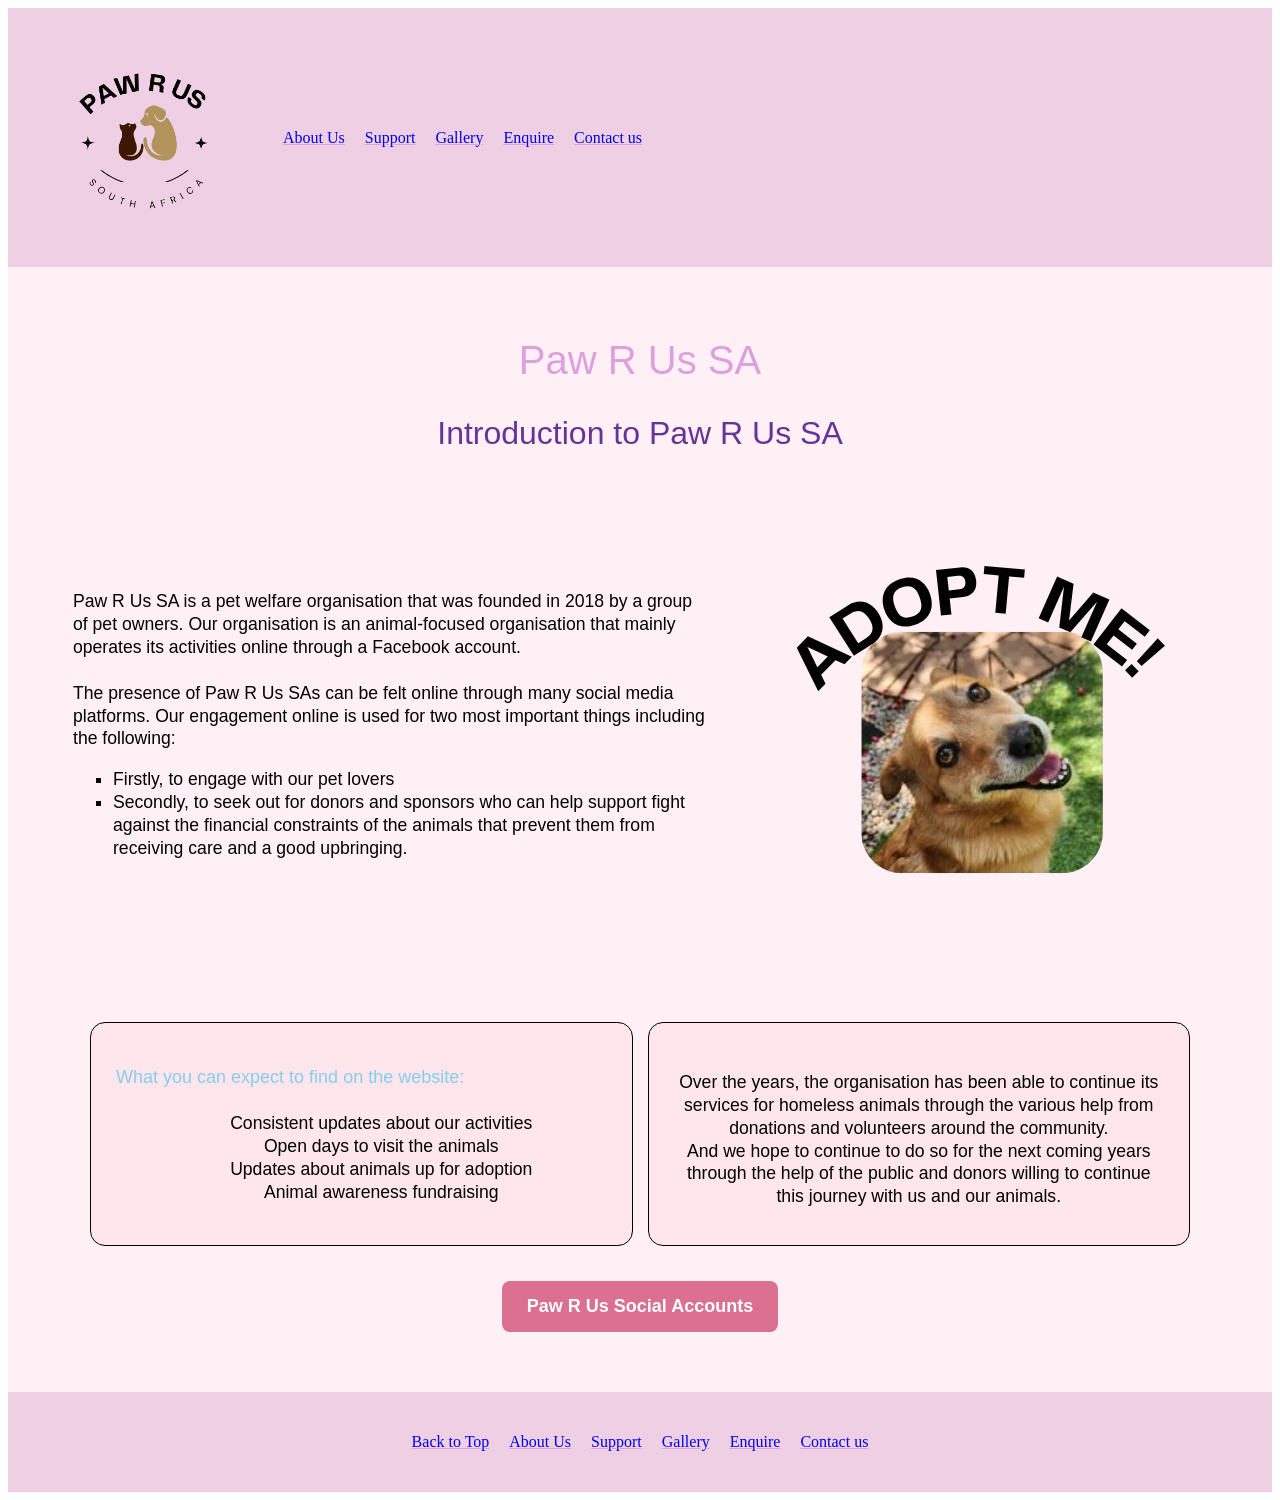
<file: index.html>
<!DOCTYPE html>
<html lang="en">
    <head>
        <meta charset="UTF-8">
         <title>
            Home Page | Non-profit Animal Welfare Organisation
        </title>
        <meta name="description" content="Paw R Us SA is a dog rescue Non-Profit Oranisation dedicated to animal welfare in South Africa. 
        The organisation provides homeless dogs with shelter, food and not only does the organisation provide dogs with a place to call their home,
        but these dogs are given a second chance in life at Paw R Us SA. ">

       <meta name="viewport" content="width=device-width, initial-scale=1.0">
        <meta name="author" content="Paw R Us South Africa">

        <style>
        .home-align{
         display:flex;
         flex-direction: row;
         gap:25px;
         align-items: center;
         margin: 0 auto;
         flex-wrap: wrap;
         justify-content: center;
         width:100%;
         max-width:1200px;
         margin-bottom: 10px;
         margin-top:0;
        }
         .statement{
            flex:1;
            padding:10px;
            border-radius: 20px;
            text-align: left;  
        }
        .statement img{
            max-width: 100%;
            height:auto;
            max-width: 250px;
            border-radius: 20px;;
        }
        .statement h4{
            text-align: center;
            margin-bottom: 10px;
        }
        .home-align h4{
            flex:1;
            
        }
        .home-align img{
            flex:1;
            width:100%;
            height:auto
        }
        
        .socials{
            display: flex;
            flex-direction: row;
           
        }
        .instagram{
            max-width: 75px;
            object-position: left;
            object-fit: contain;
        }
        .facebook{
            max-width: 48px;
            object-position: right;
            object-fit: contain;
        }
         .align{
         flex-direction: row;
         display: flex;
         gap:25px;
         align-items: center;
         flex-wrap: wrap;
         justify-content: center;
        }
         .li{
              align-items:center;
              justify-content: center;
               display: flex;
            }
            .text{
                align-items: center;
                justify-content: center;
            }
              .statement{
            flex:1;
            padding:25px;
            border-radius: 15px;
            text-align: left;
        }
        .mission-vission{
            display: flex;
            justify-content: center;
            align-items: stretch;
            gap: 15px;
           max-width: 1100px;
           margin: 35px auto;
           flex-wrap: wrap;   
        }
        </style>

       <link rel="stylesheet" href="css/styles.css">
        <script src="https://code.jquery.com/jquery-3.7.1.min.js"></script>
        <script src="javascript/jquery.js"></script>

    </head>
    
        
    <body>
         <header> 
             <!--The following is the header navigation links for the other web pages-->
            <div> <img src="Web Images/logo.png" alt="organisation logo" height="325px" width="255px"> </div>
           
            <a href="about_us.html">About Us</a>
           <a href="get_involved.html">Support</a>
            <a href="gallery.html">Gallery</a>
            <a href="enquiry.html">Enquire</a>
            <a href="contact.html">Contact us</a>
           
        
            
        </header> 

        <main>

        <h1 style="text-align: center;"> 
            Paw R Us SA
        </h1>

        <h2 style="text-align: center;">  Introduction to Paw R Us SA  </h2>
    
     
        <div class="home-align">
    
       <!--The following is an introduction explaining who are Paw R Us SA for people who dont know the NPO-->
        <br>
        <h4 style="text-align: left">
        Paw R Us SA is a pet welfare organisation that was founded in 2018 by a group of pet owners. Our organisation is an animal-focused organisation that mainly operates its activities online through a Facebook account. 
        <br>
        <br>
        The presence of Paw R Us SAs can be felt online through many social media platforms. 
        Our engagement online is used for two most important things including the following:
        <br>
        <ul>
        <li type="square">Firstly, to engage with our pet lovers</li>
        <li type="square">Secondly, to seek out for donors and sponsors who can help support fight against the financial constraints of the animals that prevent them from receiving care and a good upbringing.</li>

        </ul>
        </h4>
        
    
       <image-slide>
       
        <img src="Web Images/home.png" alt="Home page image introduction" 
        srcset="
        Web Images/home.jpg 480w,
        Web Images/home.jpg 800w,
        Web Images/home.jpg 1200w"
        sizes="
        (max-width:600px)90vw,
        (max-width:900px) 45vw,30vw">
        </image-slide>
        
    
    </div>

        <!--What can be expected in the organization website-->
                 <section class="mission-vission">
            <card class="statement" id="card-flip">
                 <h3 > What you can expect to find on the website: </h3>
                  <ul> <h4>
                 <li class="li">Consistent updates about our activities</li>
                 <li class="li">Open days to visit the animals </li>
                  <li class="li">Updates about animals up for adoption</li> 
                  <li class="li">Animal awareness fundraising </li>
                  </h4>
                   </ul>
            </card>
        
            <card class="statement" id="card-flip">
            <h4>
        Over the years, the organisation has been able to continue its services for homeless animals through the various help from donations and volunteers around the community.
        <br>
        And we hope to continue to do so for the next coming years through the help of the public and donors willing to continue this journey with us and our animals. 
        <br>
        </h4>

            </card>
        </section>

        <!--The following are links for users to use if they want to folow the NPO on other social media platforms, to remin connected to the organization's latest activities-->
        <button id="social-button"> Paw R Us Social Accounts</button>
        <div id="social-media" class="align">
            <h4 >Follow us more on the following social media platforms to remain in contact with us even more.</h4>
           <table width >
            <tr>
                <td width>
                <a href="https://www.facebook.com/PawsRUS.SA/" alt="Facebook logo" height="30px" width="20px"> <img src="Web Images/facebook.png" class="facebook"> </a>
                </td>

                <td width>
                 <a href="https://www.instagram.com/pawsrus_sa/" alt="instagram logo" height="30px" width="20px"><img src="Web Images/instagram.png" class="instagram"></a>

                </td>
            </tr>
        </table>
        </div>

     </main>
        <!--The above are footer navigation links for the other web pages-->  
        
      <footer>
       
     <a href="index.html">Back to Top</a>
     <a href="about_us.html">About Us</a>
   <a href="get_involved.html">Support</a>
     <a href="gallery.html">Gallery</a>
      <a href="enquiry.html">Enquire</a>
     <a href="contact.html">Contact us</a>
          
       </footer>
 
    </body>


   
  

</html>
</file>
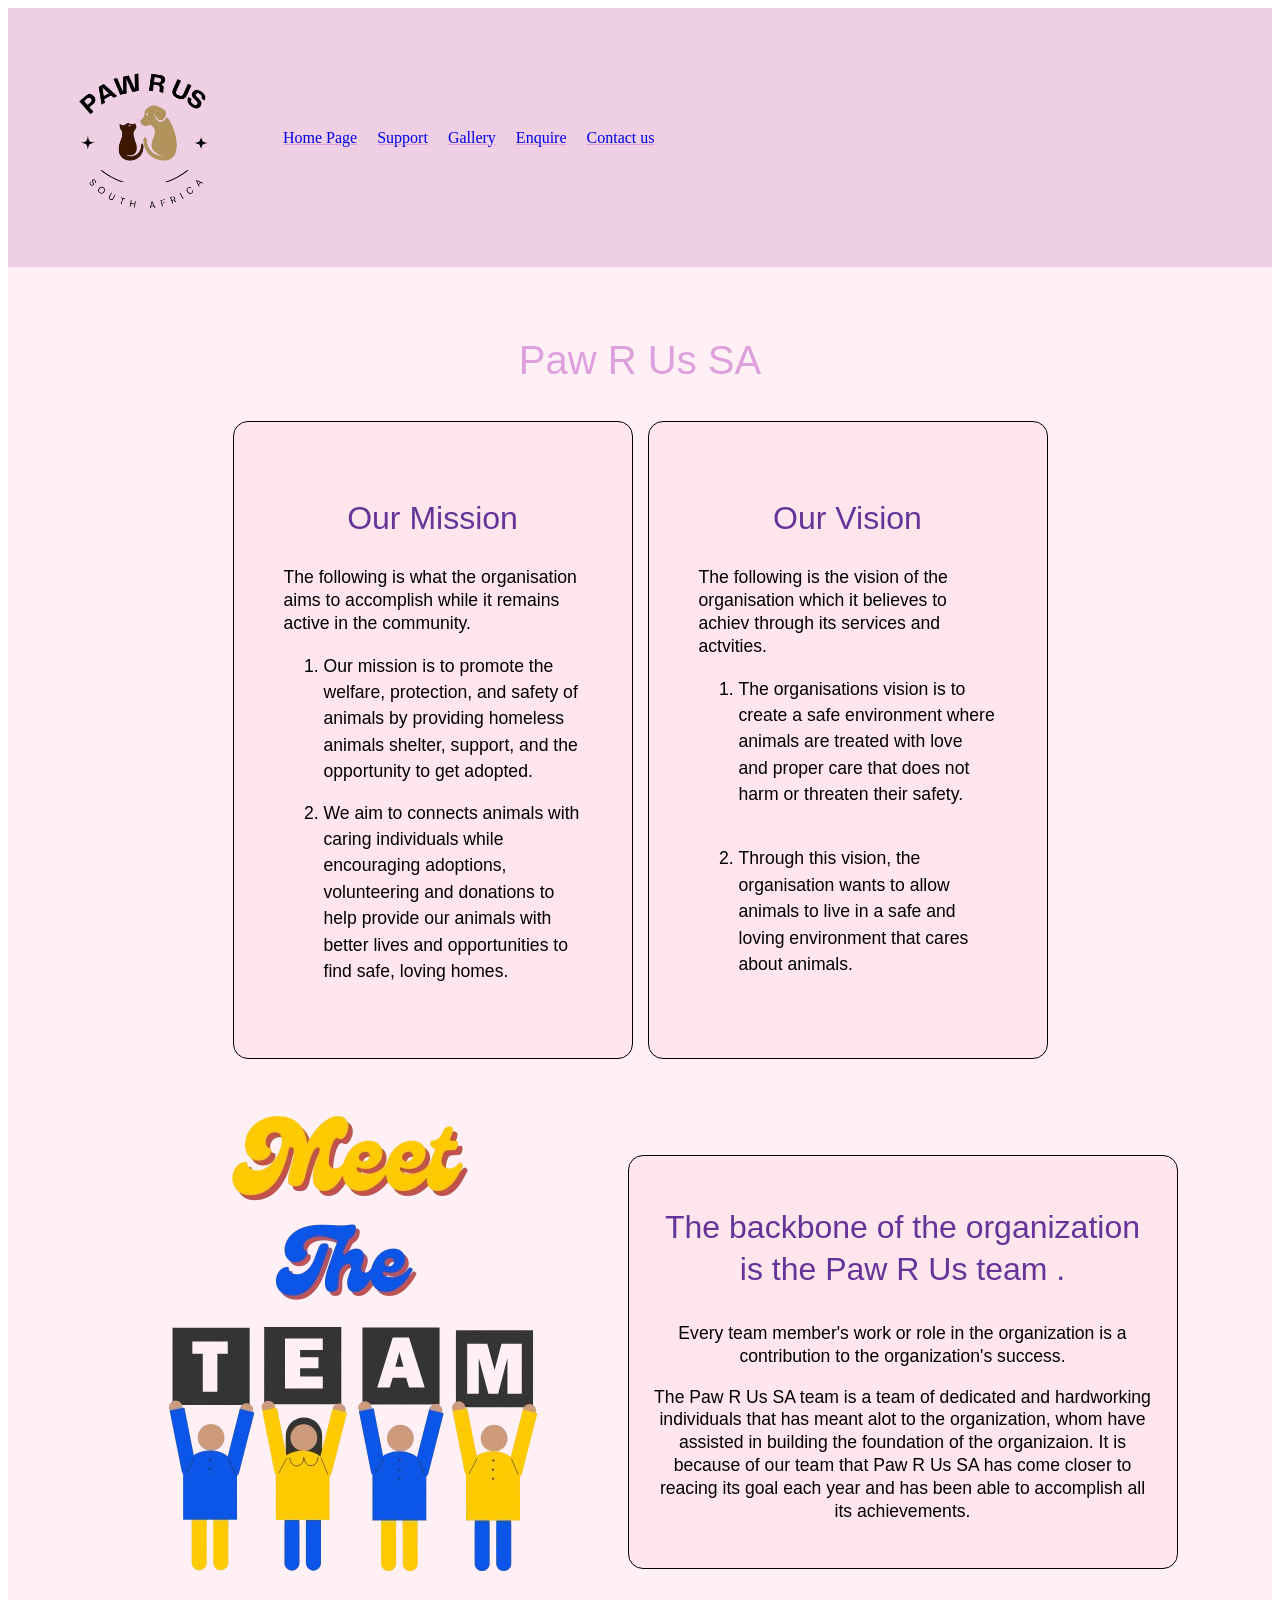
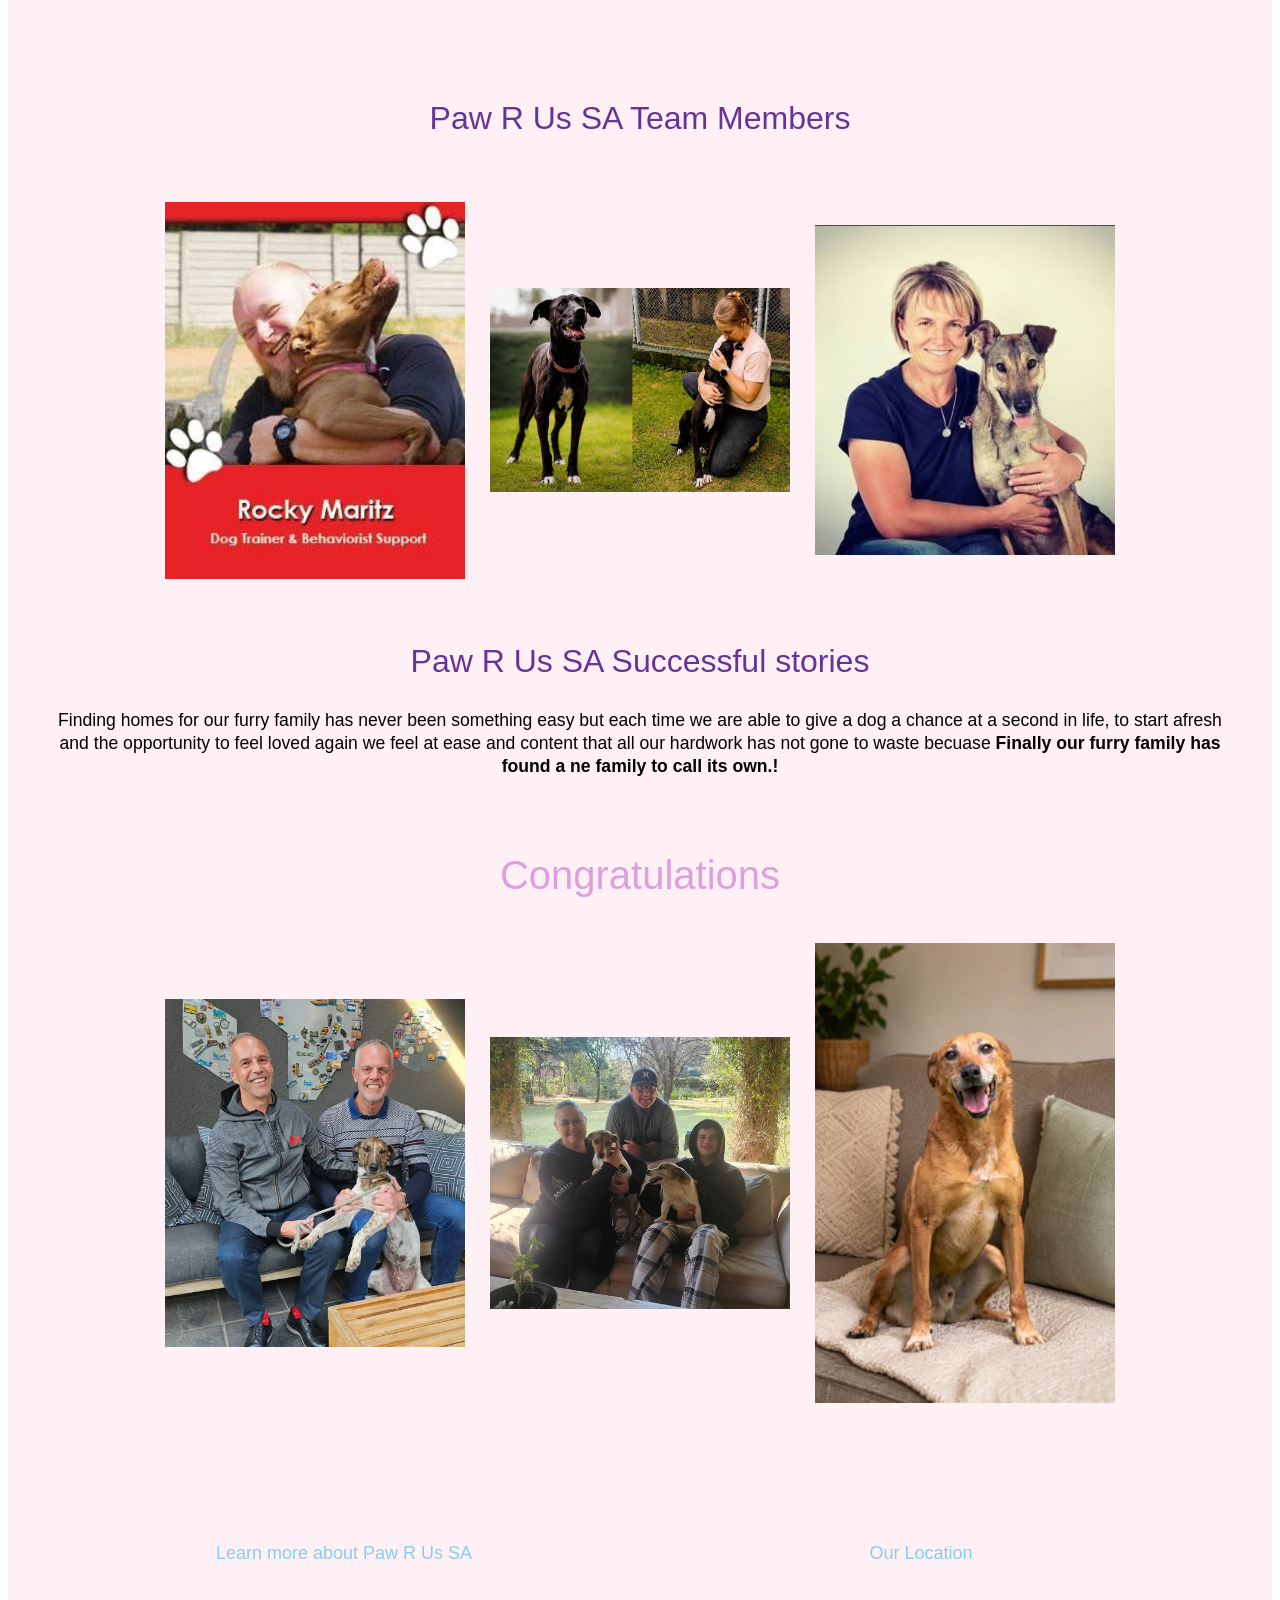
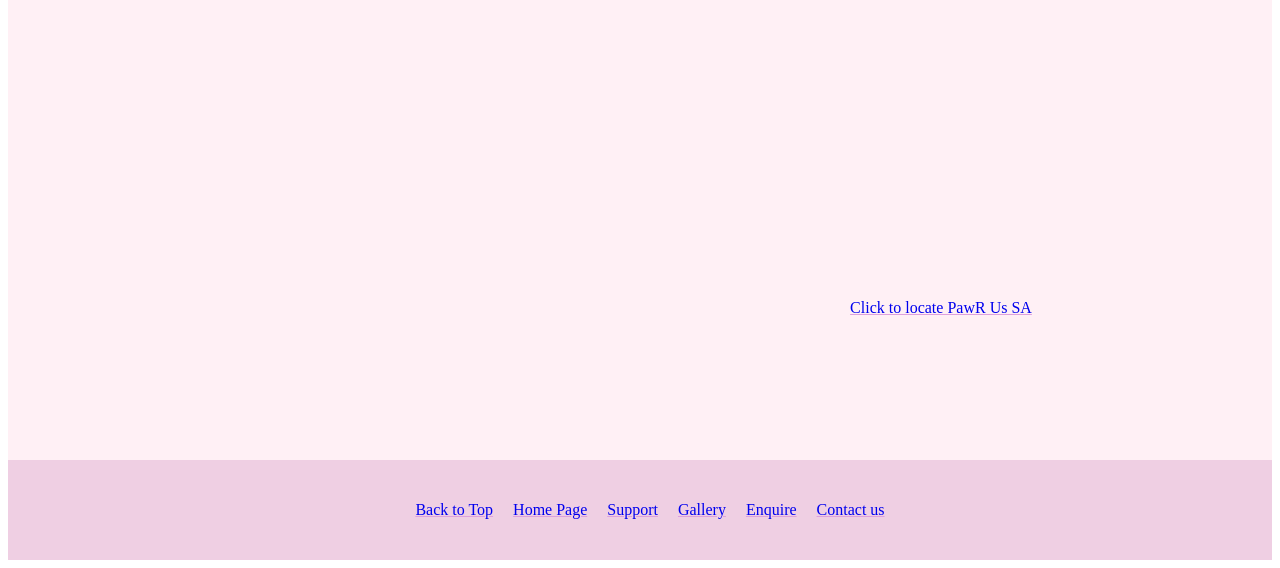
<file: about_us.html>
<!DOCTYPE html>
<html lang="en">
    <head>
        <meta charset="UTF-8">
         <title>
            About Us| Organisation Mission-Vission Statement and Team
        </title>
        <meta name="description" content="Learn more about the Paw R Us SA's Mission and Vission to promote the welfare of animal safety and ensure dogs are all given a place to stay and remain cared for.">

       <meta name="viewport" content="width=device-width, initial-scale=1.0">
        <meta name="author" content="Paw R Us South Africa">

        <link rel="stylesheet" href="css/styles.css">

       <style>
         .align{
         flex-direction: row;
         display: flex;
         gap:25px;
         padding:15px;
         align-items: center;
         flex-wrap: wrap;
         justify-content: center;
        
        }
        .the-team{
            flex-direction: row;
         display: flex;
         gap:25px;
         padding:15px;
         align-items: center;
         justify-content: center;
         flex-wrap: wrap;

        }
        .the-team ul{
           width: fit-content;
           margin:0 auto; 
           text-align: center;
           list-style-position: inside;
        }
        .the-team img{
            max-width: 900px;
            height: auto;
            width:100%;
        }
        .the-team li{
            align-items:center;
              justify-content: center;
               display: flex;
        }
        .align img{
            max-width: 300px;
            height: auto;
            width:100%;
        }
        .image{
         position: relative;
         top:-15px;
        
        }
        .statement{
            flex:1;
            padding:25px;
            border-radius: 15px;
            text-align: left;
        }
        .mission-vission{
            display: flex;
            justify-content: center;
            align-items: stretch;
            gap: 15px;
           max-width: 1100px;
           margin: 35px auto;
           flex-wrap: wrap;
        }
        .statement h2{
            text-align: center;
            margin-bottom: 15p;
        }
        .statement p{
            line-height: 1.5;
        }
        .statement li{
            margin-bottom: 15px;
            line-height: 1.5;
        }
        .media{
            display: flex;
            flex-direction: row;
            justify-content: center;
            align-items: stretch;
            gap:15px;
            padding:15px;
            max-width: 1200px;
            margin: 50px auto;
            flex-wrap: wrap;
            
        }
        .media-align{
            flex:1;
            padding:20px;
            border-radius: 15px;
            text-align:center ;
        }
        .media-align h2{
            margin-bottom: 10px;
        }
        .media-align p{
            line-height:1.5;
        }
        .media-align iframe{
            width:100%;
            height: auto;
            max-width: 560px;
            border-radius: 10px;
            aspect-ratio: 16 /9;
        }
        .media-align li{
             align-items:center;
            justify-content: center;
            display: flex;
        }

        
       
       </style>

    </head>

    

       
    
        
    <body>
        <!--The following are header navigation links for the other web pages-->
        <header> 
           <div> <img src="Web Images/logo.png" alt="organisation logo" height="325px" width="255px"> </div>

           
            <a href="index.html">Home Page</a>
            <a href="get_involved.html">Support</a>
            <a href="gallery.html">Gallery</a>
             <a href="enquiry.html">Enquire</a>
            <a href="contact.html">Contact us</a>
          
            
            
    
        </header>
    <main>

        <h1  style="text-align: center;">
            Paw R Us SA
        </h1>
        
           

        
        <section class="mission-vission">

       <!--The organization's mission statement-->
      <small-card id="card-flip">
         <div class="statement" >
        <h2> Our Mission </h2>
        
        <h4>The following is what the organisation aims to accomplish while it remains active in the community. 
        <ol>
        <li>Our mission is to promote the welfare, protection, and safety of animals by providing homeless animals shelter, support, and the opportunity to get adopted. </li>
        
        <li>We aim to connects animals with caring individuals while encouraging adoptions, volunteering and donations to help provide our animals with better lives and opportunities to find safe, loving homes.</li> 
        </ol>
        </h4>
        </div>
      </small-card>
       
        <small-card id="card-flip">
            <div class="statement" >
        <!--The organization's vision statement-->
        
        <h2>Our Vision </h2>
        <h4>
        The following is the vision of the organisation which it believes to achiev through its services and actvities.
       
        <ol>
        <li>The organisations vision is to create a safe environment where animals are treated with love and proper care that does not harm or threaten their safety. </li>
        <br>

        <li> Through this vision, the organisation wants to allow animals to live in a safe and loving environment that cares about animals.</li>
        </ol>
        </h4>
        </div>
        </small-card>
        

        </section>
        
        

        
        <!--Meet the organization's team and what the team means to the organization-->

        
        
        <div class="the-team" >

        <div class="image">
       <img src="Web Images/The team.png" alt="A team image" 
        srcset="
        Web Images/The team.png 480w,
        Web Images/The team.png 800w,
        Web Images/The team.png 1200w"
        sizes="
        (max-width:600px)90vw,
        (max-width:900px) 45vw,30vw" height="355px" width="335px">
       </div>

        

       <card id="card-flip">
         <div style="text-align: left;">
        <h2 style="text-align: center;">The backbone of the organization is the Paw R Us team .</p> </h2>
        <h4>
        <p style="text-align: center;">Every team member's work or role in the organization is a contribution to the organization's success.</p>
       <p style="text-align: center;">
        The Paw R Us SA team is a team of dedicated and hardworking individuals that has meant alot to the organization, whom have assisted in building the foundation of the organizaion.
        It is because of our team that Paw R Us SA has come closer to reacing its goal each year and has been able to accomplish all its achievements. 
       </p>
        
       
       </div>
        </h4>
       </card>
       
        </div>

       <br>
       <br>

        <!--Paw R Us SA team memeber images-->
        
        <h2 style="text-align: center;">Paw R Us SA Team Members </h2>
        <br>
        <div class="align">
        <img src="Web Images/team member(1).jpg" alt="image of team member" 
        srcset="
        Web Images/team member(1).jpg 480w,
        Web Images/team member(1).jpg 800w,
        Web Images/team member(1).jpg 1200w"
        sizes="
        (max-width:600px)90vw,
        (max-width:900px) 45vw,30vw">
        
        <img src="Web Images/team member(2).jpe" alt="image of team member" 
        srcset="
        Web Images/team member(2).jpg 480w,
        Web Images/team member(2).jpg 800w,
        Web Images/team member(2).jpg 1200w"
        sizes="
        (max-width:600px)90vw,
        (max-width:900px) 45vw, 30vw" >
        
        
        <img src="Web Images/team member(3).jpe" alt="image of team member" 
        srcset="
        Web Images/team member(3).jpg 480w,
        Web Images/team member(3).jpg 800w,
        Web Images/team member(3).jpg 1200w"
        sizes="
        (max-width:600px)90vw,
        (max-width:900px) 45vw,30vw">
        
        
        </div>
        <!--Paw R Us SA successful adoption stories-->
        <br>
        <h2  style="text-align: center;">Paw R Us SA Successful stories</h2>
        <h4> <p  style="text-align: center;">
        Finding homes for our furry family has never been something easy but each time we are able to give a dog a chance at a second in life, to start afresh and the opportunity to feel loved again we feel at ease and content that all our hardwork has not gone to waste becuase <b>Finally our furry family has found a ne family to call its own.!</b> 
        </p> </h4>
        <br>
        
        <h1  style="text-align: center;">Congratulations</h1>
        
        <div class="align">
        <img src="Web Images/success(1).jpe" alt="Successful dogs" 
        srcset="
        Web Images/success(1).jpe 480w,
        Web Images/success(1).jpe 800w,
        Web Images/success(1).jpe.jpg 1200w"
        sizes="
        (max-width:600px)90vw,
        (max-width:900px) 45vw,30vw">

        <img src="Web Images/success(2).jpe"alt="Successful dogs"
        srcset="
        Web Images/success(2).jpe 480w,
        Web Images/tsuccess(2).jpe 800w,
        Web Images/success(2).jpe 1200w"
        sizes="
        (max-width:600px)90vw,
        (max-width:900px) 45vw,30vw">

        <img src="Web Images/success(3).jpe" alt="Successful dogs" 
        srcset="
        Web Images/success(3).jpe 480w,
        Web Images/success(3).jpe 800w,
        Web Images/success(3).jpe 1200w"
        sizes="
        (max-width:600px)90vw,
        (max-width:900px) 45vw,30vw" >
        </div>
        <br>

       <section class="media">
       <div class="media-align">
        <h3> Learn more about Paw R Us SA </h3>
        <!--An embeded html code from a Paw R Us SA youtube video -->
       <iframe
         src="https://www.youtube.com/embed/vSdriaY0mBI?si=CtpageapYjpPVK2s" title="YouTube video player" frameborder="0" allow="accelerometer; autoplay; clipboard-write; encrypted-media; gyroscope; picture-in-picture; web-share" referrerpolicy="strict-origin-when-cross-origin" allowfullscreen>

       </iframe>
       </div>

       <div class="media-align">
        <h3>Our Location</h3>
       
     <iframe src="https://www.google.com/maps/embed?pb=!1m18!1m12!1m3!1d3587.2790431858516!2d28.01372587453467!3d-25.95888727722849!2m3!1f0!2f0!3f0!3m2!1i1024!2i768!4f13.1!3m3!1m2!1s0x1e9593d1e7197d8d%3A0x7e4c0caa4fa8c4b2!2sPaws%20R%20Us%20(SA)!5e0!3m2!1sen!2sza!4v1786803456953!5m2!1sen!2sza"  style="border:0;" allowfullscreen="" loading="lazy" referrerpolicy="strict-origin-when-cross-origin"></iframe>   
      
        <ul>
       <li>
        <!--An embeded html code from a Paw R Us SA's location from google maps -->
      <a href="https://maps.app.goo.gl/vM6PwuYXnWZ7UynZA"> Click to locate PawR Us SA </li>
    </ul>
    </h4>
     </div>

     </section>

    </main>

      <footer>
           <a href="about_us.html">Back to Top</a>
          <a href="index.html">Home Page</a>
            <a href="get_involved.html">Support</a>
            <a href="gallery.html">Gallery</a>
             <a href="enquiry.html">Enquire</a>
            <a href="contact.html">Contact us</a>
            
     </footer>
     <!--The above are footer navigation links for the other web pages-->
    </body>
</file>
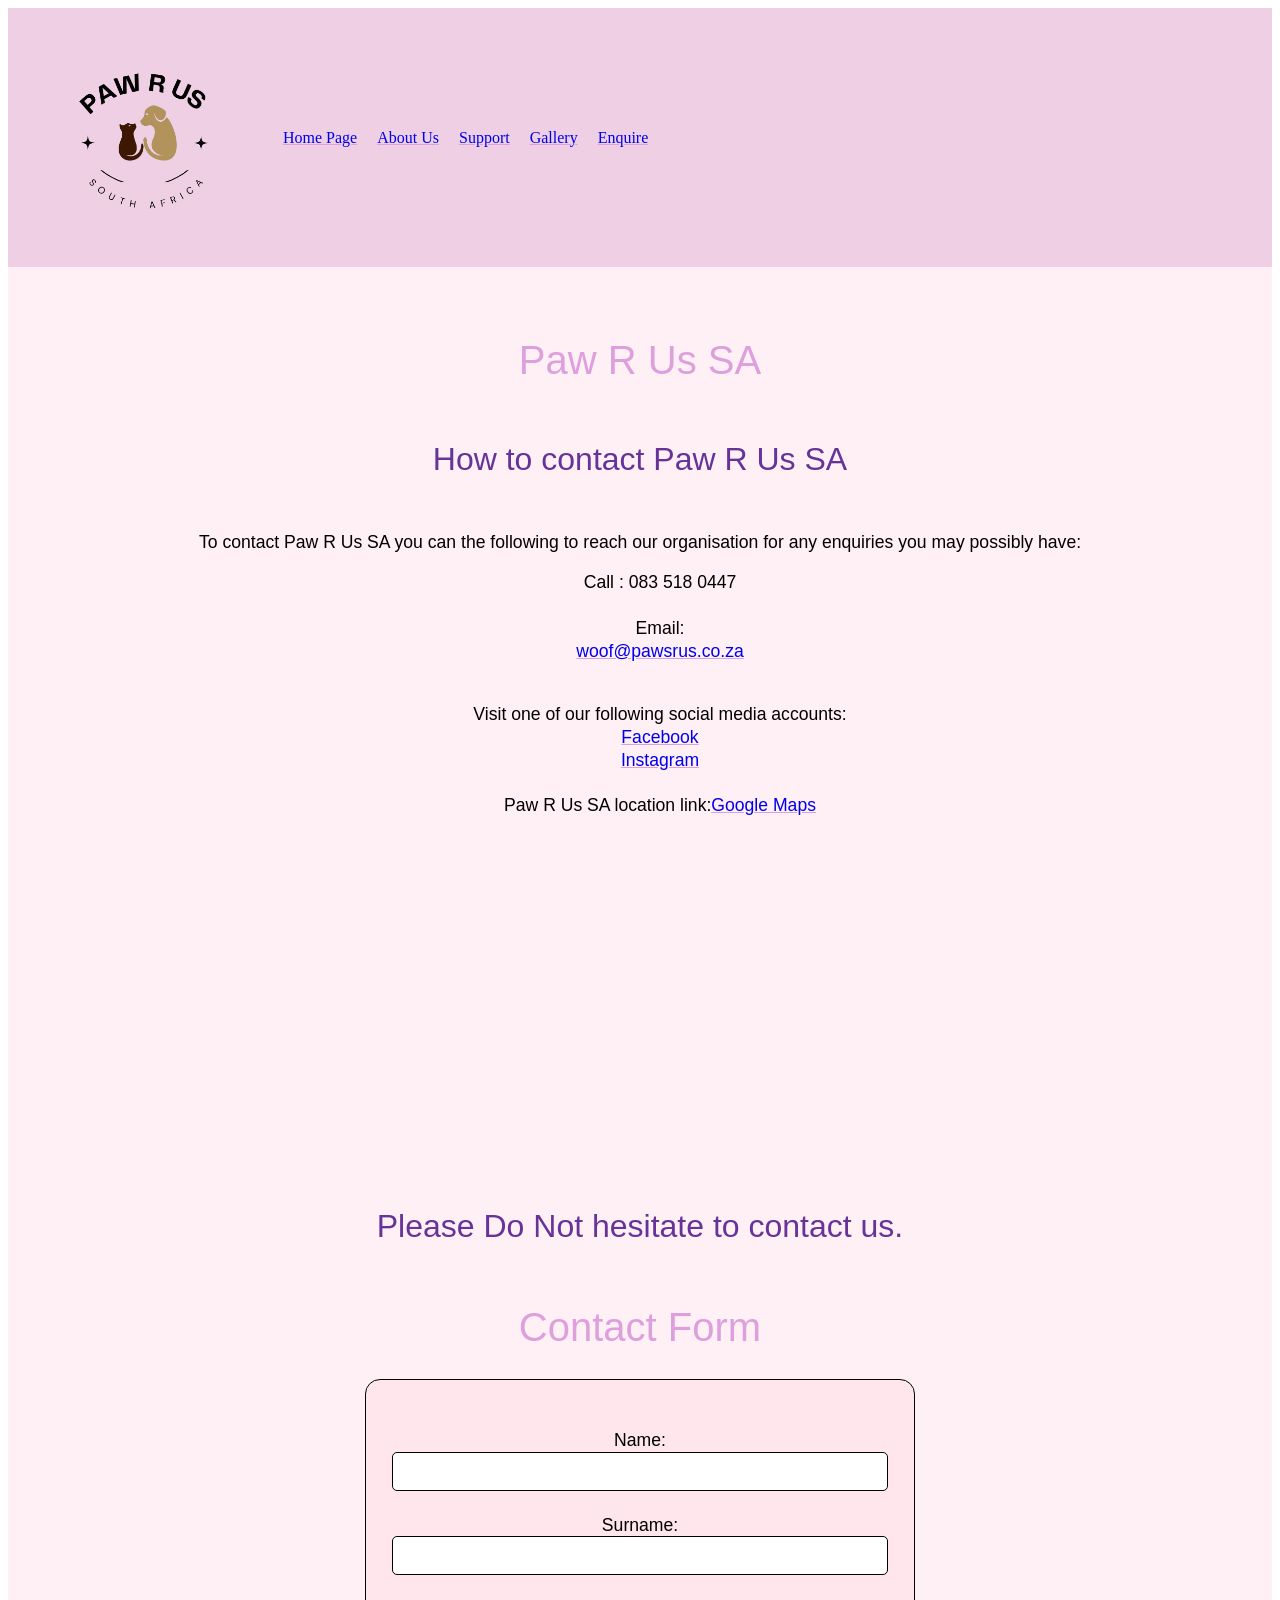
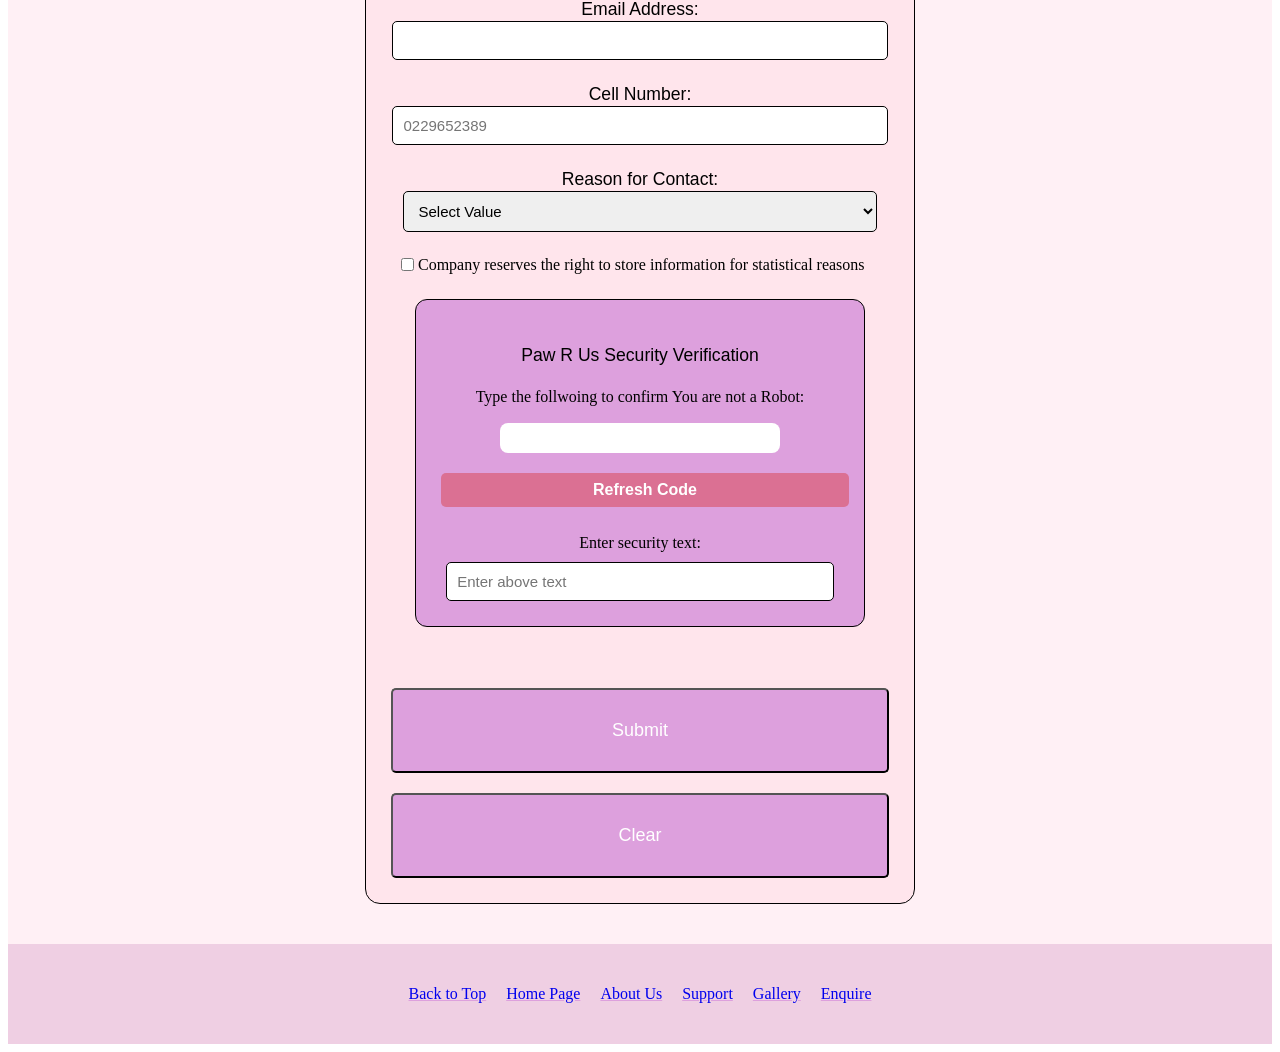
<file: contact.html>
<!DOCTYPE html>
<html lang="en">
    <head>
        <meta charset="UTF-8">
         <title>
            Contact Us | Get in Touch with Paw R Us SA 
        </title>
        <meta name="description" content="Contact Paw R Us SA using one of the alternative options provided to conatct the organisation about anything related to the NPO and relevant to the organisation.">

       <meta name="viewport" content="width=device-width, initial-scale=1.0">
        <meta name="author" content="Paw R Us South Africa">

        <link rel="stylesheet" href="css/styles.css">
        <script src="https://code.jquery.com/jquery-3.7.1.min.js"></script>
         <script src="javascript/jquery.js"></script>
        <script src="javascript/java.js" defer></script>
        <style>
            .align{
                align-items: center;
                justify-content: center;
                display:flex;
                flex-direction: column;
                text-align:center;
                margin: 0;
            }
            .li{
              align-items:center;
              justify-content: center;
               display: flex;
            }
              .checkBox{
                display:flex;
                align-items: center;
                gap:10px;
                margin-top: 10px;
            }
            checkBox input[type="checkBox"]{
                wisth:20px;
                height:20px;
                cursor: pointer;
                accent-color: plum ;
            }
            checkBox label{
                font-size: 10px;
                cursor: pointer;
               
            }
           
            


        </style> 
    </head>
     
    <body>
        <!--The following are header navigation links for the other web pages-->
    
        <header> 
           <div> <img src="Web Images/logo.png" alt="organisation logo" height="325px" width="255px"> </div>
           <a href="index.html">Home Page</a> 
           <a href="about_us.html">About Us</a>
          <a href="get_involved.html">Support</a>
            <a href="gallery.html">Gallery</a>
             <a href="enquiry.html">Enquire</a>
            
        </header>

        <main class="align">
        <h1>
            Paw R Us SA
        </h1>
        <!--The following in this web page are various and alternative ways users could contact the organisation-->

        <h2> How to contact Paw R Us SA </h2>
        <h4>
          To contact Paw R Us SA you can the following to reach our organisation for any enquiries you may possibly have:
            <ul>
            <li class="li">
                Call : 083 518 0447
            </li>
            <br>

            <li class="li">
                Email: 
                <br> <li class="li"> <a href="mailto:woof@pawsrus.co.za"> woof@pawsrus.co.za </a> </li>
            </li>
            <br>
            </ul>

            <ul>
              Visit one of our following social media accounts:
              <li class="li"> <a href="https://www.facebook.com/PawsRUS.SA/" >Facebook</a> </li>
              <li class="li" > <a href="https://www.instagram.com/pawsrus_sa/">Instagram</a> </li> 
            
             <br>

              <li class="li"> 
             Paw R Us SA location link: <a href="https://maps.app.goo.gl/vGNzW3QHffw3pA4Y6"> Google Maps</a>
               </li>
            </ul>

            <iframe src="https://www.google.com/maps/embed?pb=!1m18!1m12!1m3!1d3586.103107788369!2d28.0937759!3d-25.9974396!2m3!1f0!2f0!3f0!3m2!1i1024!2i768!4f13.1!3m3!1m2!1s0x1e9593d1e7197d8d%3A0x7e4c0caa4fa8c4b2!2sPaws%20R%20Us%20(SA)!5e0!3m2!1sen!2sza!4v1793361514066!5m2!1sen!2sza" width="400" height="300" style="border:0;" allowfullscreen="" loading="lazy" referrerpolicy="strict-origin-when-cross-origin">
                
            </iframe>
 
        </h4>
    
        <h2> Please Do Not hesitate to contact us.</h2>

        <h1> 
            Contact Form
        </h1>


        <card>
        <form id="contact" >
            <h4>
            Name: 
            <input type="text" id="fname" required>
            <small id="fnameError"></small>
            <br>
            <br>
            Surname: 
            <input type="text" id="lname" required>
            <small id="lnameError"></small>
            <br>
            <br>
            Email Address: 
            <input type="text" id="email" required>
            <small id="emailError"></small>
            <br>
            <br>
            Cell Number:
           <input type="tel" id="phone" maxlength="10" placeholder="0229652389" required>
            <small id="phoneError"></small>
            <br>
            <br>
            Reason for Contact:  
            <select required>
                <option value=""> Select Value</option>
                <option value="donation Delivery"> Donation Delivery </option>
                <option value="appointment"> Book Appointment</option>
                 <option value="adoption"> Adopt a Dog</option>
                  <option value="animal rescue">  Bring Rescued animal </option>
            </select>
            </h4>

           <table>
            <tr>
                <td>
                   <input type="checkbox" id="confirm" name="confirm" required>  
                </td>
                <td>
                     <label for="confirm">
                    Company reserves the right to store information for statistical reasons
                 </label>
                </td>
            </tr>
            
         </table>

         <div class="text-captcha">
            <h4>Paw R Us Security Verification</h4>
            <p>Type the follwoing to confirm You are not a Robot:</p>
            <div id="text" class="captcha-text"></div>
            <button type="button" id="refresh" class="captcha-refresh">
                Refresh Code
            </button>
            <br>
            <br>
            <label for="captchaInput">Enter security text:</label>
            <input type="text" id="captchaInput" placeholder="Enter above text" required>
            <small id="captchaError" class="error-message"></small>
         </div>
         
            <br>
 <button type="submit" class="button"><h3 style="color:white"> Submit
     
    <br>
     <button class="clear-btn" type="reset"> <h3 style="color:white"> Clear</h3></button>
            
    </h3>
    </button>
        </form>
        </card>
        
        </main>

      <footer>
         <a href="contact.html">Back to Top</a>
         <a href="index.html">Home Page</a>
          <a href="about_us.html">About Us</a>
         <a href="get_involved.html">Support</a>
            <a href="gallery.html">Gallery</a>
        <a href="enquiry.html">Enquire</a>
      </footer>
        <!--The above are footer navigation links for the other web pages-->
        
    </body>

   

</html>
</file>
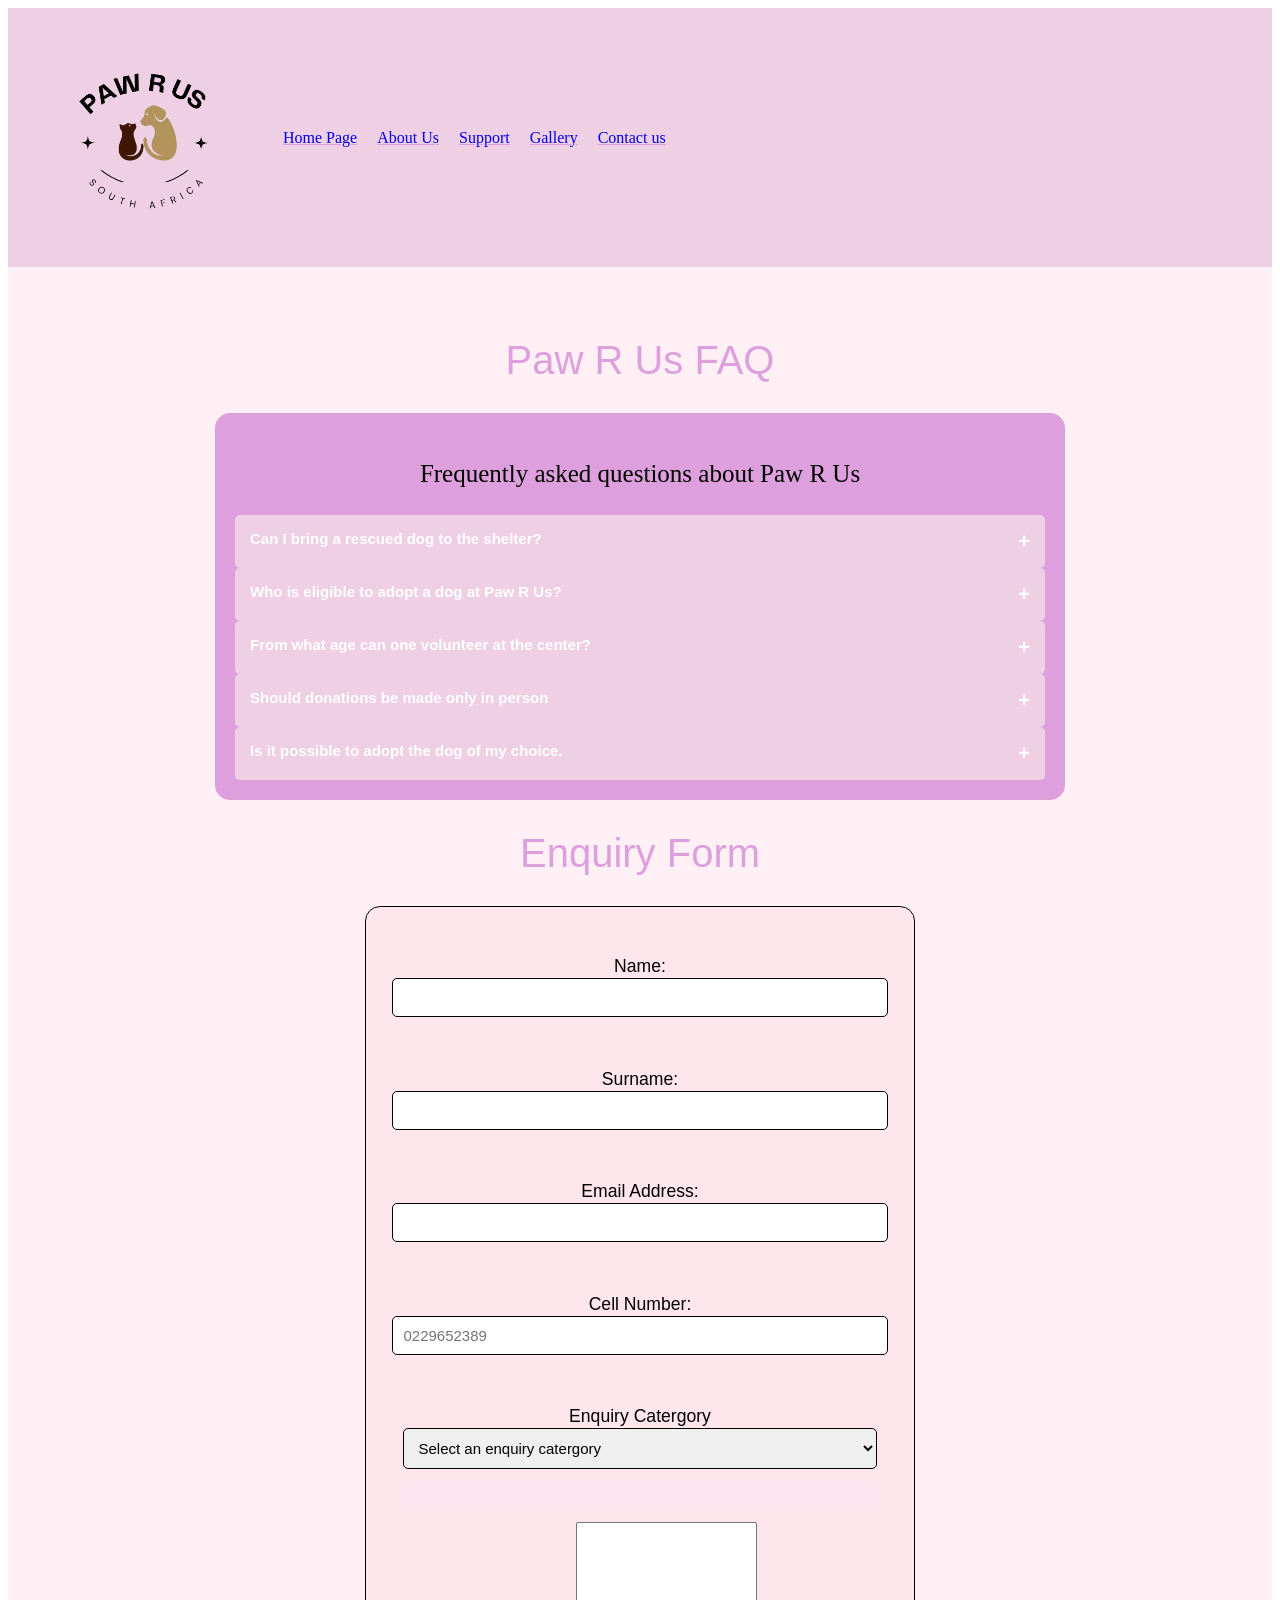
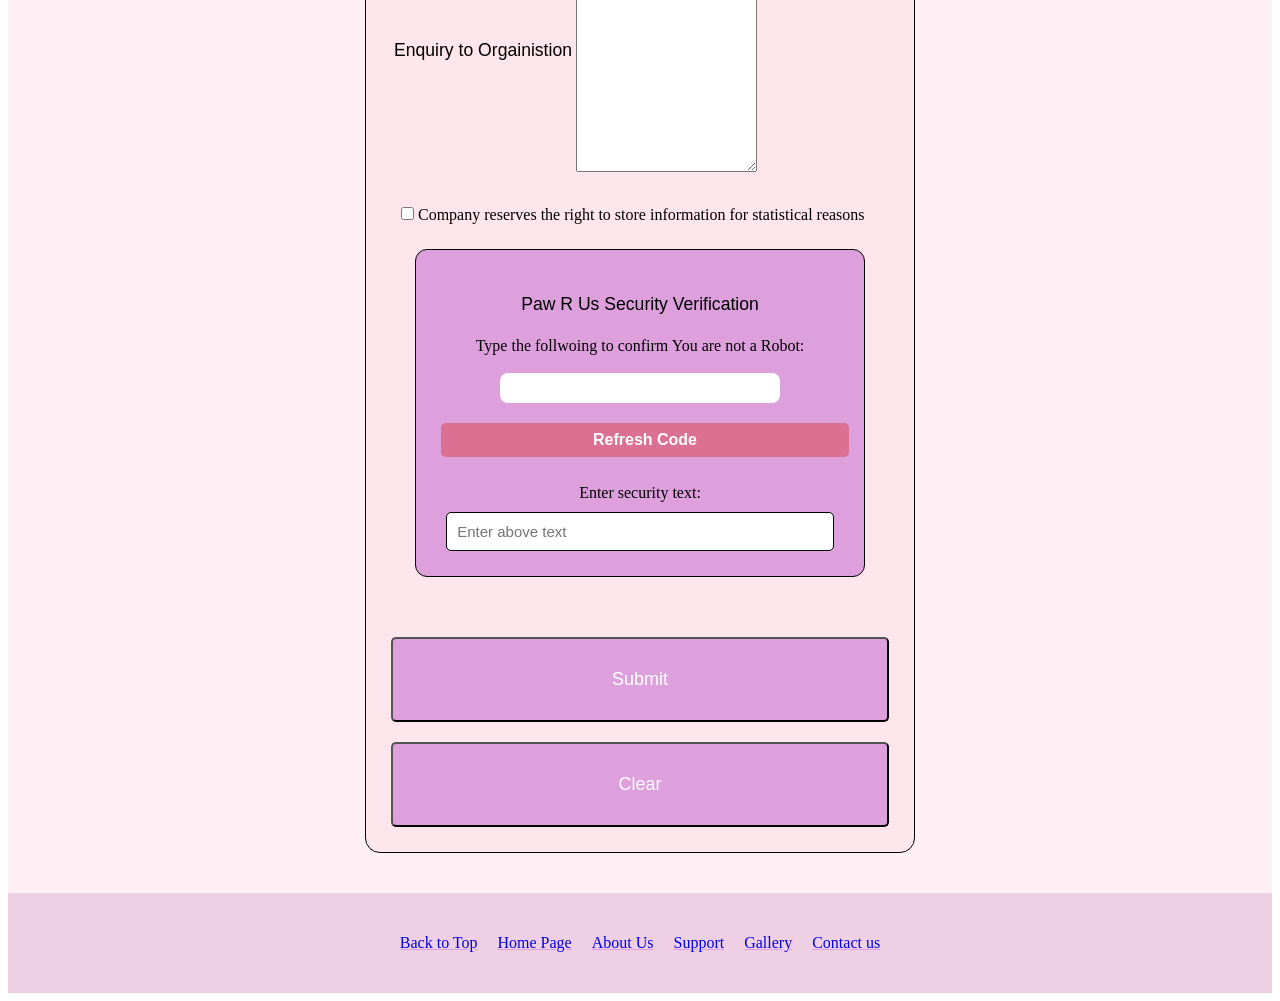
<file: enquiry.html>
<!DOCTYPE html>
<html lang="en">
    <head>
        <meta charset="UTF-8">
         <title>
            Enquiry | Paw R Us FAQs and Enquiries
        </title>
        <meta name="description" content="Enquire and find Paw R Us frequently asked question about the  about the organisation and its Services, Donations, Adoption processes ,Volunteering Programme .">

       <meta name="viewport" content="width=device-width, initial-scale=1.0">
        <meta name="author" content="Paw R Us South Africa">

         <link rel="stylesheet" href="css/styles.css">
        <script src="https://code.jquery.com/jquery-3.7.1.min.js"></script>
         <script src="javascript/jquery.js"></script>
        <script src="javascript/java.js" defer></script>
        
          

         <style>
            .align{
                align-items: center;
                justify-content: center;
                display:flex;
                flex-direction: column;
                text-align:center;
                margin: 0;
            }
            .checkBox{
                display:flex;
                align-items: center;
                gap:10px;
                margin-top: 10px;
            }
            checkBox input[type="checkBox"]{
                width:20px;
                height:20px;
                cursor: pointer;
                accent-color: plum ;
            }
            checkBox label{
                font-size: 10px;
                cursor: pointer;
               
            }
            .user-enquiry{
               width: 100%;
                height: 250px;
               resize: vertical;
               box-sizing: border-box;
            }
            #catergoryResponse{
                width:90%;
                max-width: 600px;
                padding:15px;
                margin:10px auto;
                background-color: #ffe5ef;
                border-radius: 10px;
                text-align: center;
            }

         </style>
    </head>
    <body>
         <header> 
             <!--The following is the header navigation links for the other web pages-->
            <div> <img src="Web Images/logo.png" alt="organisation logo" height="325px" width="255px"> </div>
           
            <a href="index.html">Home Page</a>
            <a href="about_us.html">About Us</a>
       <a href="get_involved.html">Support</a>
            <a href="gallery.html">Gallery</a>
            <a href="contact.html">Contact us</a>
           
        
            
        </header> 
        
       <main  class="align">

        <h1>Paw R Us FAQ </h1>
        
        <section class="faq-section">
            <p>Frequently asked questions about Paw R Us</p>
            <div id="faq"></div>
        </section>

      <h1>
        Enquiry Form
      </h1>
        
        <card>
        <form id="contact" >
            <h4>
           Name: 
           <input type="text" id="fname" required>
            <small id="fnameError" class="error-message"></small>
            <br>
            <br>
            Surname: 
            <input type="text" id="lname" required>
            <small id="lnameError" class="error-message"></small>
            <br>
            <br>
            Email Address: 
            <input type="text" id="email" required>
            <small id="emailError" class="error-message"></small>
            <br>
            <br>
            Cell Number: 
            <input type="tel" id="phone" maxlength="10" placeholder="0229652389" required>
            <small id="phoneError" class="error-message"></small>
            <br>
            <br>

            Enquiry Catergory
            <select id="catergory" required>
                <option value="">Select an enquiry catergory</option>
                <option value="services">Services</option>
                <option value="adoption">Adoption</option>
                <option value="donations">Donations</option>
                <option value="volunteering">Volunteering</option>
            </select>
            <small id="catergoryError" class="error-message"></small>

            <div id="catergoryResponse"></div>
            
            <table>
                <tr>
                    <td> 
                        <label for="enquiry"> Enquiry to Orgainistion </label>
                    </td>

                    <td>
                        <textarea id="enquiry" name="enquiry" class="user-enquiry" rows="5" 
                      placeholder="Type your enquiry here..." required>
                          </textarea>
                    </td>
                </tr>
            </table>
         </h4>

         <table>
            <tr>
                <td>
                   <input type="checkbox" id="confirm" name="confirm" required>  
                </td>
                <td>
                     <label for="confirm">
                    Company reserves the right to store information for statistical reasons
                 </label>
                </td>
            </tr>
            
         </table>

         <div class="text-captcha">
            <h4>Paw R Us Security Verification</h4>
            <p>Type the follwoing to confirm You are not a Robot:</p>
            <div id="text" class="captcha-text"></div>
            <button type="button" id="refresh" class="captcha-refresh">
                Refresh Code
            </button>
            <br>
            <br>
            <label for="captchaInput">Enter security text:</label>
            <input type="text" id="captchaInput" placeholder="Enter above text" required>
            <small id="captchaError" class="error-message"></small>
         </div>
            

            <br>
            <button type="submit" class="button"><h3 style="color:white">
                Submit</h3></button>
            
            <br>
            <button class="clear-btn" type="reset"> <h3 style="color:white"> Clear</h3></button>
            
        </form>
        </card>
       
       </main>
        
      <footer>
       
      <a href="enquiry.html">Back to Top</a>
      <a href="index.html">Home Page</a>
     <a href="about_us.html">About Us</a>
    <a href="get_involved.html">Support</a>
     <a href="gallery.html">Gallery</a>
     <a href="contact.html">Contact us</a>
       <!--The above are footer navigation links for the other web pages-->  
          
    </footer>
    </body>
</html>
</file>
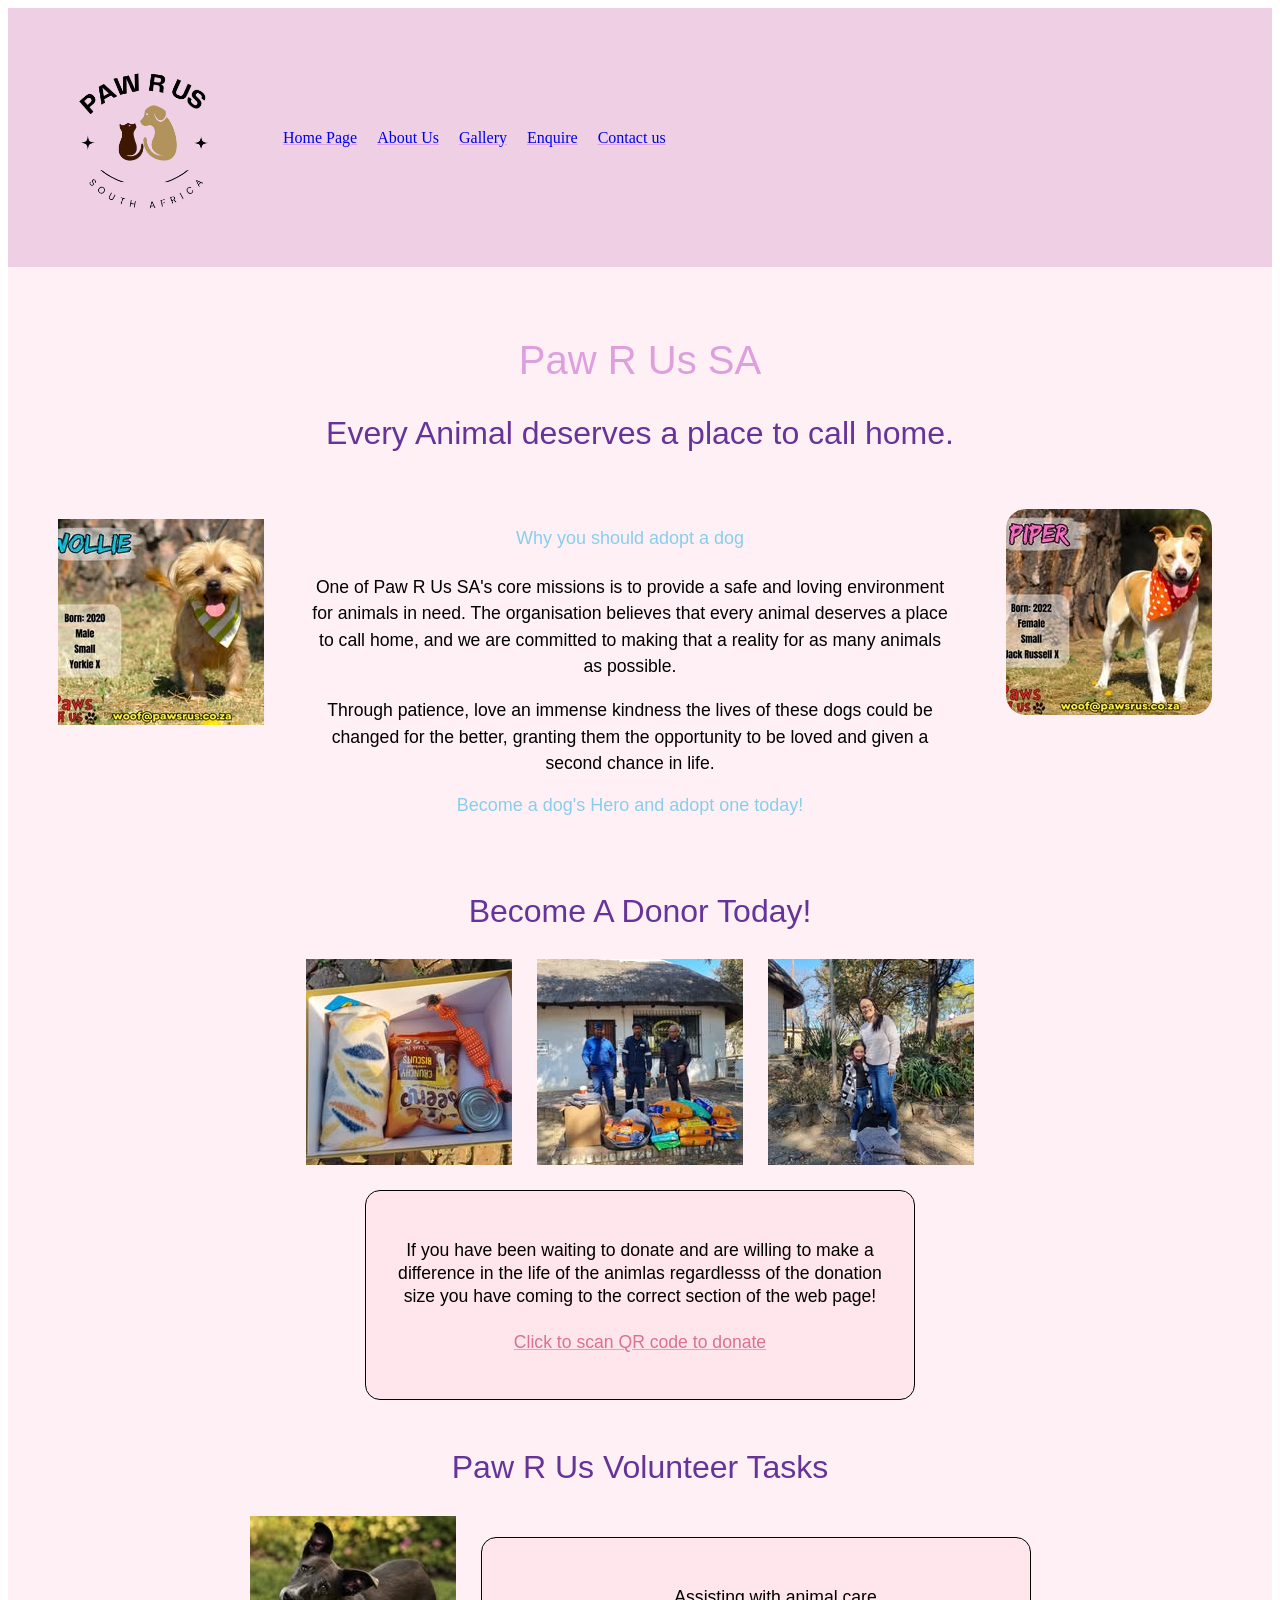
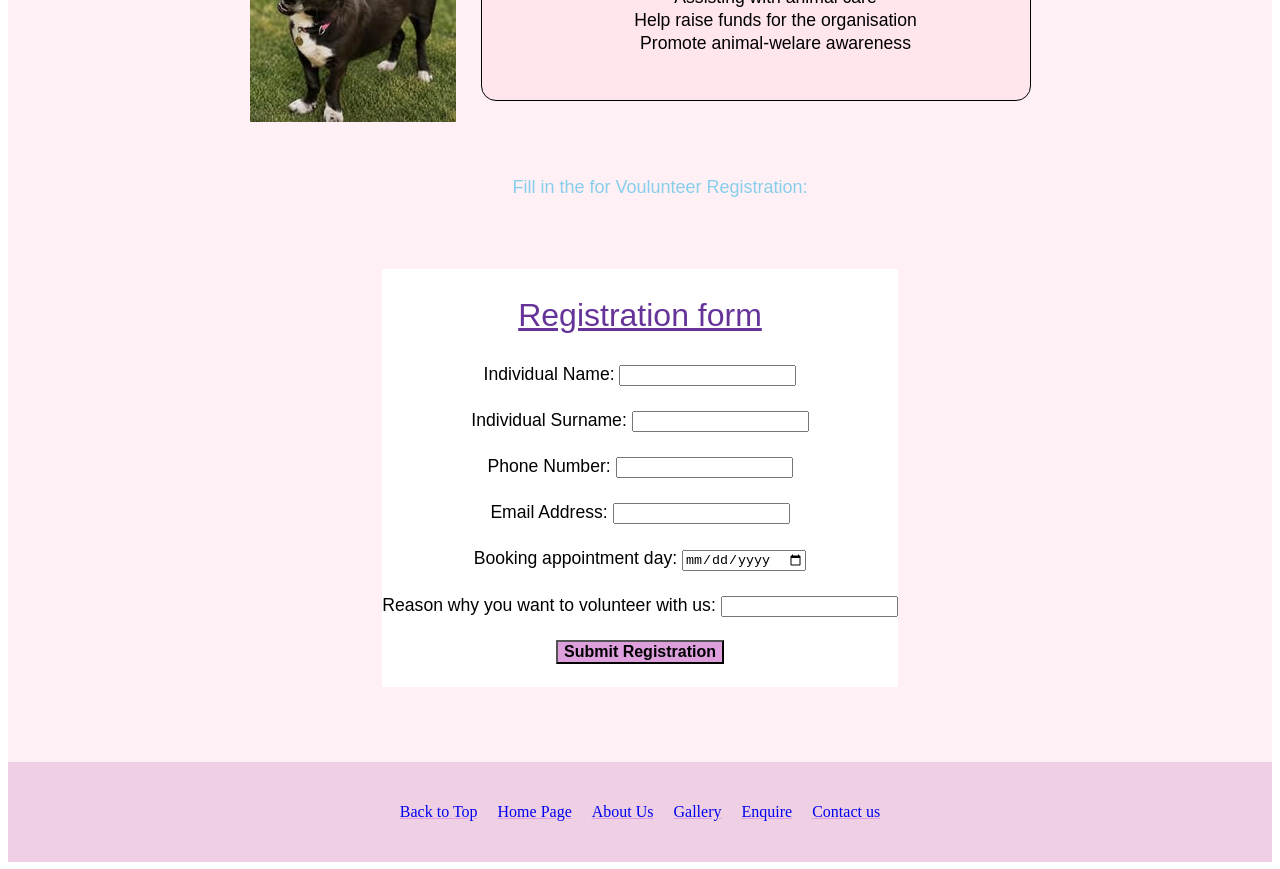
<file: get_involved.html>
<!DOCTYPE html>
<html lang="en">
    <head>
        <meta charset="UTF-8">
         <title>
         Get Involved | Adopt, Donate and Volunteer
        </title>
        <meta name="description" content="Support Paw R Us SA through active volunteerism in the organisation, making donations and assisting to rescue dogs that require the organisation's help. " >
       <meta name="viewport" content="width=device-width, initial-scale=1.0">
        <meta name="author" content="Paw R Us South Africa">

        <link rel="stylesheet" href="css/styles.css">
      
      <style>
        .statement{
            flex:1;
            padding:10px;
            border-radius: 20px;
            text-align: left;
            
        }
        .adopt-section{
            display: flex;
            justify-content: center;
            align-items: stretch;
            gap: 35px;
           max-width: 1200px;
           margin: 35px auto;
           padding:20px;
           flex-wrap: wrap;
        } 
        .adopt-section, .statement{
            flex:1;
            padding: 10px;
            text-align: center;
        }
        .statement img{
            max-width: 100%;
            height:auto;
            max-width: 250px;
            border-radius: 20px;;
        }
        .statement p {
            line-height: 1.5;
        }
        .statement h4{
            text-align: center;
            margin-bottom: 10px;
        }
         .statement h3{
            text-align: center;
            margin-bottom: 10px;
        }
        .align{
         flex-direction: row;
         display: flex;
         gap:25px;
         align-items: center;
         flex-wrap: wrap;
         
        }
        
        .form{
           display: flex;
            justify-content: center;
            align-items: stretch;
            width:100%;
           margin: 35px auto;
           border-radius: 15px;
           
        }
       
        .form-register{
            text-align: center;
            background-color: white;
        }
        .form-register input:focus{
            outline:2px ;
            background-color: plum;
        }
        .web-align{
         flex-direction: row;
         display: flex;
         gap:25px;
         align-items: center;
         flex-wrap: wrap;
         text-align: center;
         justify-content: center;
        }
        .web-align img{
            align-items: center;
        }
        .web-align ul{
            width: fit-content;
           margin:0 auto; 
           text-align: center;
           list-style-position: inside;
        }
        .web-align li{
            align-items:center;
            justify-content: center;
            display: flex;
        }
        
        </style>  
    </head>
     
    
    <body>
         <header> 
              <!--The following are header navigation links for the other web pages-->
          <div> <img src="Web Images/logo.png" alt="organisation logo" height="325px" width="255px"> </div>

          
           <a href="index.html">Home Page</a>
           <a href="about_us.html">About Us</a>
            <a href="gallery.html">Gallery</a>
             <a href="enquiry.html">Enquire</a>
            <a href="contact.html">Contact us</a>
            
        </header>
        <main>
        <h1 style="text-align: center;">
            Paw R Us SA
        </h1>
        <!--Adoption section of the website-->
        <h2 style="text-align: center;"> Every Animal deserves a place to call home. </h2>
        
        <section class="adopt-section">
        
           
            <animate>
                <div class="statement"></div>
              <img src="Web Images/adopt me(1).jpe"  alt="food donations" 
              srcset="
              Web Images/adopt me(1).jpe 500w,
              Web Images/adopt me(1)jpe 800w,
              Web Images/adopt me(1).jpe 1200w"
             sizes="
             (max-width:600px)90vw,
             (max-width:900px) 50vw,40vw"   >
            </animate>
           

            </div>

         
            
                <div class="statement">
             <h3> Why you should adopt a dog </h3>
            <h4>
            <p>One of Paw R Us SA's core missions is to provide a safe and loving environment for animals in need. 
            The organisation believes that every animal deserves a place to call home, and we are committed to making that a reality for as many animals as possible.
            </p>
            <p>
            Through patience, love an immense kindness the lives of these dogs could be changed for the better, granting them the opportunity to be loved and given a second chance in life.
            <h3>Become a dog's Hero and adopt one today!<h3>
            </p>
            </h4>
             </div>
            
         

          <animate><div class="statement">
         <img src="Web Images/dopt me(2).jpe" alt="food donations" 
          srcset="
            Web Images/dopt me(2).jpe 480w,
           Web Images/dopt me(2)jpe 800w,
          Web Images/dopt me(2).jpe 1200w"
          sizes="
           (max-width:600px)90vw,
            (max-width:900px) 45vw, 30vw">

         </div></animate>
          

        </section>
        
        
        <h2 style="text-align: center;">
            Become A Donor Today!

        </h2>
        <div class="web-align">

        <div class="align">
        <img src="Web Images/donate.jpe" alt="food donations"
        srcset="
            Web Images/donate.jpe 480w,
           Web Images/donate.jpe 800w,
          Web Images/donate.jpe 1200w"
          sizes="
           (max-width:600px)90vw,
         (max-width:900px) 45vw, 30vw"
        >
        <img src="Web Images/donate(2).jpe" alt="food donations" 
        srcset="
            Web Images/donate(2).jpe 480w,
           Web Images/donate(2).jpe 800w,
          Web Images/donate(2).jpe 1200w"
          sizes="
           (max-width:600px)90vw,
         (max-width:900px) 45vw, 30vw"
        >

        <img src="Web Images/donate(3).jpe" alt="food donations"
        srcset="
            Web Images/donate(3).jpe 480w,
           Web Images/donate(3).jpe 800w,
          Web Images/donate(3).jpe 1200w"
          sizes="
           (max-width:600px)90vw,
         (max-width:900px) 45vw, 30vw"
        >
        </div>

        <card>
            <h4> 
        <p>If you have been waiting to donate and are willing to make a difference in the life of the animlas regardlesss of the donation size you have coming to the correct section of the web page! 
        </h4>
         <!--QR code to scan to pay electronic bank donations-->
        <a href="https://pawsrussa.weebly.com/uploads/2/4/9/6/24967799/4159783.jpg">
        <h4 style="text-align: center; color: palevioletred;"> Click to scan QR code to donate </h4> </a>
         
        </card>
        </div>

       
        <br> 
        <!--Volunteer section of the website-->

        
        <p> <h2 style="text-align: center;"> Paw R Us Volunteer Tasks </h2> 

        <div class="web-align">
        <div class="align">
        <img src="Web Images/volunteer(2).jpe" alt="examples of volunteers volunteering" 
        srcset="
            Web Images/volunteer(2).jpe 480w,
           Web Images/volunteer(2).jpe 800w,
          Web Images/volunteer(2).jpe 1200w"
          sizes="
           (max-width:600px)90vw,
         (max-width:900px) 45vw, 30vw"
        >
         </div>
    
        <card>
             <ul> <h4>
            <li type="circle"> Assisting with animal care</li>
            <li type="circle"> Help raise funds for the organisation</li>
            <li type="circle"> Promote animal-welare awareness</li>
          </h4>      
        </ul> 
        </card>
       
       
         </div>
        <br>
          
         


         <div class="web-align">  
           <ol> 
            <h3><p style="text-align: center;">Fill in the for Voulunteer Registration:</h3></p>
          
            </div>
            

        <section class="form" >
               <div class="form-register">
              <h2> <u>
              Registration form 
              </u>
             </h2>
         

         
             <!--The following is a code used to create forms using html in a website-->
             <!--Registration section of the website for potential volunteers, donors or people who have questions/enquiries about the organization-->

            
             <h4>
             <form action="#" method="post">
              <label for="name"> Individual Name: </label>
             <input type="text" id="name" name="name" required>
              <br>
              <br>

              <label for="srname"> Individual Surname: </label>
             <input type="text" id="surname" name="surname" required>
              <br>
              <br>

              <label for="phone"> Phone Number: </label>
               <input type="tel" id="phone" name="phone" required>
              <br>
               <br>

              <label for="email"> Email Address: </label>
               <input type="email" id="email" name="email" required>
             <br>
              <br>

              <label for="day"> Booking appointment day: </label>
              <input type="date" id="day" name="day" required>
              <br>
              <br>

              <label for="volunteer"> Reason why you want to volunteer with us: </label>
              <input type="text" id="volunteer" name="volunteer" required>
             <br>
             <br>
              <button type="submit" alt="button used to submit registration forms" height="50px" width="135px" style="justify-content: center; background-color: plum;">Submit Registration</button>

               </form>
               </h4>
              </div>
            </section>  
        </main>
        
       <footer>
         <a href="get_involved.html">Back to Top</a>
           <a href="index.html">Home Page</a>
           <a href="about_us.html">About Us</a>
            <a href="gallery.html">Gallery</a>
             <a href="enquiry.html">Enquire</a>
            <a href="contact.html">Contact us</a>
            
       </footer>
       <!--The above are footer navigation links for the other web pages-->
  
    </body>
    


</html
</file>
<file: css/styles.css>
header{
    background-color:  #efcfe3 ;
    display: flex;
    align-items: center;
    gap:20px;
    flex-wrap: wrap;
   
    
}
header a:hover{
    text-decoration-style:wavy;

}
header a:active{
    color: plum;
}
header a:visited{
    color: palevioletred;
}

a  a:hover{
    text-decoration-style: wavy ;
}
a  a:active{
    color: plum
}
a  a:visited{
    color: palevioletred;
}

nav a:hover{
    text-decoration-color: plum;
}

main{
    background-position: center;
    padding: 40px;
    min-height: 400px;
    max-width: 100%;
    background-color: lavenderblush;
    margin:0;
    line-height: 1.3;

}
footer{
    background-color:  #efcfe3 ;
    display: flex;
    align-items: center;
    height: 100px;
    gap:20px;
    flex-wrap: wrap;
  justify-content: center; 
}
footer a:hover{
    text-decoration-style: wavy;
}
footer a:active{
    color: plum;
}
footer a:visited{
    color: palevioletred;
}
h1{
    color:plum;
    font-family: Arial,sans-serif;
    font-size:40px;
    font-weight: normal;
}
img{
    max-width:100%;
    height:auto;
}
iframe{
    width:100%;
    max-width:560px;
    height:315px;
    aspect-ratio: 16 / 9;
}
a {
    text-decoration-color: plum;
}
a  a:hover{
    text-decoration-color: pink;
    

}


h2{
    color:rebeccapurple;
    font-family: Arial,sans-serif;
    font-size:2rem;
    font-weight: normal;
}
h4{
    color:black;
    font-family: Arial, sans-serif;
    font-size:1.1rem;
    font-weight: normal;
}
h3{
    color:skyblue;
    font-family: Arial, sans-serif;
    font-size:18px;
    font-weight: normal; 
}
small-card{
    background-color: #ffe5ec;
    width: 90%;
    max-width: 400px;
    padding: 25px;
    border: 1px solid;
    border-radius: 15px;
    box-sizing: border-box;
}
card{
    background-color: #ffe5ec;
    width: 90%;
    max-width: 550px;
    padding: 25px;
    border: 1px solid;
    border-radius: 15px;
    box-sizing: border-box;
}
card h4{
      text-align: center;
      margin-bottom: 20px;
}
card input, card select{
    width: 95%;
    padding: 10px;
    border: 1px solid;
    border-radius:5px;
    font-size: 15px;
}
card button{
    width: 100%;
    padding:12px;
    margin-top: 20px;
    background-color:plum;
    border-radius: 5px;
    font-size: 16px;
    cursor: pointer;

}

card button:hover {
    background-color: orchid;
}
card button:focus, card button:active{
    color: white;
}

button{
    font-size: 16px;
    font-weight: bolder;
}
.clear-btn {
	background-color: plum;
}
.dog-name{
          display: flex;
          flex-direction: column;
           cursor: pointer;
         transition: transform 0.3 ease;
        }
#lightbox {
    display: none;
    position: fixed;
    z-index: 9999;
    top: 0;
    left: 0;
    width: 100%;
    height: 100%;
    background-color: whitesmoke;
    justify-content: center;
    align-items: center;
    padding:20px;
    box-sizing: border-box;
}


#lightboxImage {
    max-width: 90%;
    max-height: 85%;
    width:auto;
    height: auto;
    object-fit: contain;
    border-radius: 10px;
}


#closeLightbox {
    position: absolute;
    top: 15px;
    right: 30px;
    color: white;
    background:  black;
    border: none;
    cursor: pointer;
    z-index:10000;
}
#closeLightbox:hover{
    color:black;
}
.faq-section{
    width:90%;
    max-width: 850px;
    margin: 35 auto;
    padding:20px;
    background-color: plum;
    border-radius: 15px;
    box-sizing: border-box;
    text-align: center;
}
.faq-section p {
    font-size:25px;
}
.faq-item{
    margin:10px o;
    text-align: left;
}
.faq-question{
    width:100%;
    padding:15px;
    background-color: #efcfe3;
    color:white;
    border: none;
    cursor: pointer;
    border-radius: 5px;
    text-align: left;
    font-size: 15px;
}
.faq-question:hover{
    background-color: palevioletred;
}
.faq-question::after{
    content:"+";
    float:right;
    font-size: 20px;
}
.faq-question[aria-expanded="true"]::after{
    content:"-";
}
.faq-answer {
    padding:15px;
    background-color: white;
    border: 1px solid plum;
    border-radius: 0 0 8px 8px;
    line-height: 1.5;
}

 .gallery{
          display: grid;
          grid-template-columns: repeat(3, 1fr);
          gap:20px;
          width:100%;
          max-width: 1200px;
          margin:40px auto;
          padding: 20px;
        }
        .gallery img{
          width:100%;
          height:250px;
          object-fit: contain;
          border-radius: 15px;
        }
        .dog-search{
          text-align: center;
          margin: 30px auto;
          padding:20px;
          width:90%;
          max-width: 650px;
          background-color: plum;
          border-radius: 15px;
        }

        .dog-search input{
          width:70%;
          max-width: 450px;
          padding: 12px;
          margin: 10px;
          border: 1px solid ;
          border-radius: 8px;
          font-size: 15px;
        }

        .dog-search button{
          padding: 12px 18px;
          border: none;
          border-radius: 8px;
          cursor: pointer;
        }

        .dog-search button:hover{
          transform: scale(1.05);
        }

        #searchMessage{
          font-weight: bold;
          margin: 15px;
        }



@keyframes slideIn {
    from {
        transform: translateX(-100px);
        opacity: 0;
    }
    to{
        transform: translateX(0);
        opacity: 1;
    }
}

@keyframes rotateIn {
    from {
        transform: rotate(-180deg);
        opacity: 0;
    }
    to{
        transform:rotate(0deg);
        opacity: 1;
    }
}

@keyframes imageIn {
    from {
        transform: translateX(-100px);
        opacity: 0;
    }
    to{
        transform: translateX(0);
        opacity: 1;
    }
}

animate{
    animation: slideIn 2.0s ease-in;
}
image-slide{
    animation: imageIn 1.85s ease;
}
#card-flip{
    animation: rotateIn 1.5s ease-in-out;
}

#openGallery{
    display: block;
    margin: 20px auto;
    padding: 15px 25px;
    background-color: palevioletred;
    color: white;
    border: none;
    border-radius: 8px;
    font-size: 18px;
    cursor: pointer;
    transition: background-color 0.5s ease;
}

#openGallery:hover{
    background-color: plum;
    color: white
}

#gallery2:hover{
    background-color: plum;
    color: white
}

#gallery2{
    display: block;
    margin: 20px auto;
    padding: 15px 25px;
    background-color: palevioletred;
    color: white;
    border: none;
    border-radius: 8px;
    font-size: 18px;
    cursor: pointer;
    transition: background-color 0.5s ease;
}

#social-button:hover{
    background-color: plum;
    color: white
}

#social-button{
    display: block;
    margin: 20px auto;
    padding: 15px 25px;
    background-color: palevioletred;
    color: white;
    border: none;
    border-radius: 8px;
    font-size: 18px;
    cursor: pointer;
    transition: background-color 0.5s ease;
}

.text-captcha{
     max-width: 450px;
    margin: 20px auto;
    padding: 20px;
    border: 1px solid ;
    border-radius: 12px;
    background-color: plum;
    text-align: center;
    box-sizing: border-box;
}
.captcha-refresh{
     padding: 8px 15px;
    margin: 5px;
    border: none;
    border-radius: 5px;
    background-color: palevioletred;
    color: white;
    cursor: pointer;
}
.text-captcha input{
     max-width: 100%;
    padding: 10px;
    margin-top: 8px;
    border: 1px solid;
    border-radius: 5px;
    box-sizing: border-box;
}

.captcha-refresh:hover{
    background-color: palevioletred;
}
.error-message {
    display: block;
    color: black;
    font-size: 13px;
    margin-top: 5px;
}
.captcha-text{
    background-color: white;
    padding: 15px;
    margin: 15px auto;
    max-width: 250px;
    border-radius: 8px;
    font-size: 25px;
    font-weight: bold;
    letter-spacing: 8px;
    font-style: italic;
    color: black;
    user-select: none;
}





@media screen and (max-width:900px){
    .adopt-section, .align, .home-align, .mission-vission,.gallery, .media, .form{
        gap:15px;
        padding:15px;
        box-sizing: border-box;
       
    }
    
     iframe{
        max-width:100%;
    }
}
   
@media screen and (max-width:600px){
    header{
        flex-direction:column;
    }
    .adopt-section, .align, .mission-vission, .home-align, .gallery, .media, .the-team, .web-align, .form{
        flex-direction: column;
        padding: 15px;
    }
    iframe{
        max-width:100%;
    }
    main{
        padding:15px;
    }
    .home-align{
        flex-direction: column;
    }
    lightboxImage{
        max-width:95%;
        max-height: 75%;
    }
    closeLightbox{
        top:10px;
        right:15px;
        font-size: 30px;
    }

    .gallery-search input{
        width: 90%;
        box-sizing: border-box;
    }
    .dog-search input{
        width:90%;
        box-sizing: border-box;
    }
}
</file>
